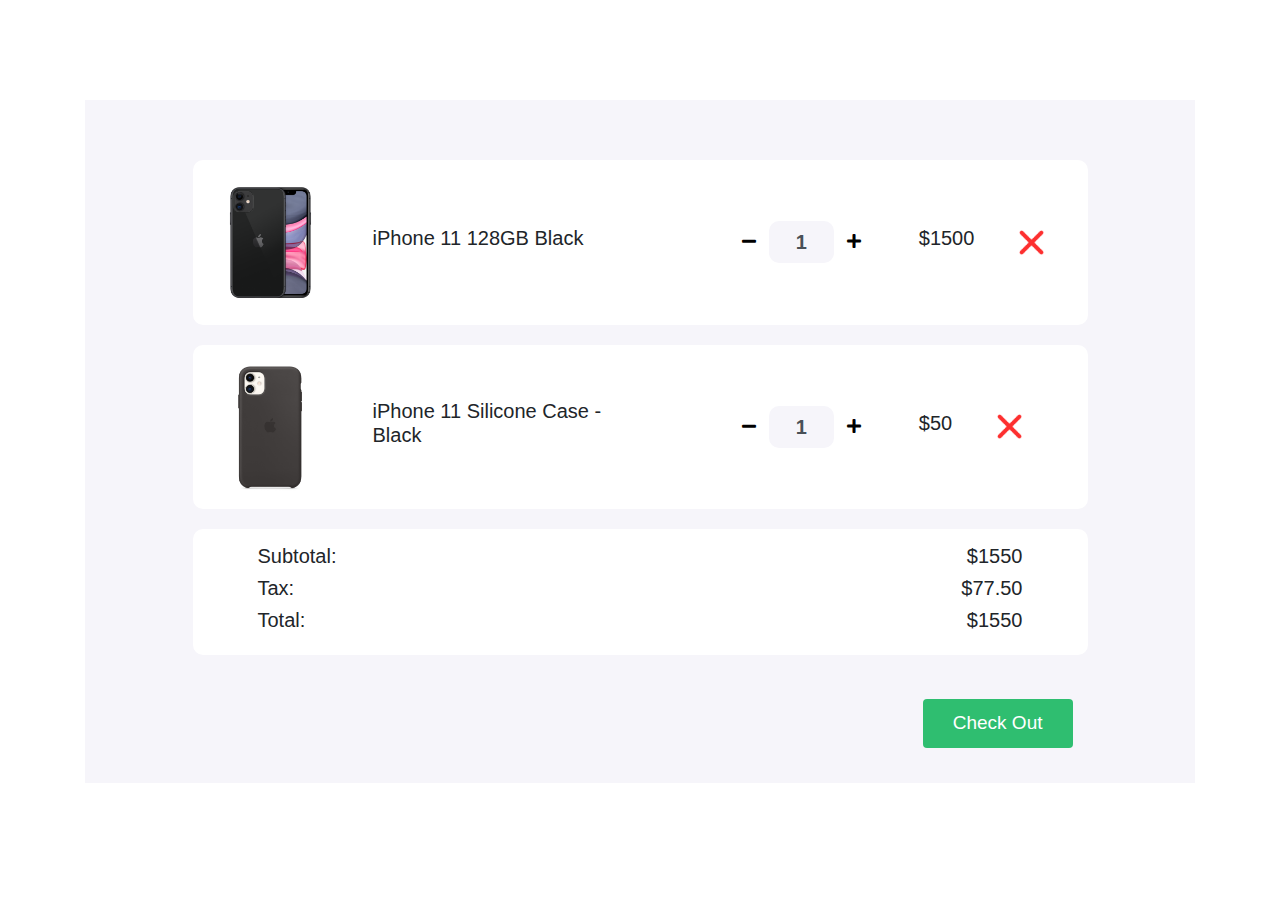
<file: index.html>
<!DOCTYPE html>
<html>

<head>
    <title>Shopping Cart</title>
    <meta charset="utf-8">
    <meta name="viewport" content="width=device-width, initial-scale=1">
    <link rel="stylesheet" href="https://maxcdn.bootstrapcdn.com/bootstrap/4.0.0/css/bootstrap.min.css">
    <link href="https://cdnjs.cloudflare.com/ajax/libs/font-awesome/5.11.2/css/all.css" rel="stylesheet" />
    <link href="style.css" rel="stylesheet">
</head>

<body>

    <section>
        <div class="container">
            <div class="cart">
                <div class="col-md-12 col-lg-10 mx-auto">
                    <div id="cart1" class="cart-item">
                        <div class="row">
                            <div class="col-md-7 center-item">
                                <img src="images/product-1.png" alt="">
                                <h5>iPhone 11 128GB Black</h5>
                            </div>

                            <div class="col-md-5 center-item">
                                <div class="input-group number-spinner">
                                    <button onclick="minusMobBtn()" class="btn btn-default"><i class="fas fa-minus"></i></button>
                                    <input id="mobileNumberCount" type="text" class="form-control text-center" value="1">
                                    <button onclick="plusMobBtn()" class="btn btn-default"><i class="fas fa-plus"></i></button>
                                </div>
                                <h5>$<span id="currentMobilePrice">1500</span></h5>
                                <img onclick="removeCart1()" id="removeCart1" src="images/remove.png" alt="" class="remove-item">
                            </div>
                        </div>
                    </div>

                    <div id="cart2" class="cart-item">
                        <div class="row">
                            <div class="col-md-7 center-item mx-auto">
                                <img src="images/product-2.png" alt="">
                                <h5>iPhone 11 Silicone Case - Black</h5>
                            </div>
                            <div class="col-md-5 center-item">
                                <div class="input-group number-spinner">
                                    <button onclick="minusCaseBtn()" class="btn btn-default"><i class="fas fa-minus"></i></button>
                                    <input id="caseNumberCount" type="text" class="form-control text-center" value="1">
                                    <button onclick="plusCaseBtn()" class="btn btn-default"><i class="fas fa-plus"></i></button>

                                </div>
                                <h5>$<span id="currentCasePrice">50</span></h5>
                                <img onclick="removeCart()" id="removeCart2" src="images/remove.png " alt=" " class="remove-item ">
                            </div>
                        </div>
                    </div>

                    <div class="cart-item ">
                        <div class="row ">

                            <div class="col-md-8 ">
                                <h5>Subtotal: </h5>
                                <h5>Tax:</h5>
                                <h5>Total:</h5>
                            </div>

                            <div class="col-md-4 status ">
                                <h5>$<span id="subTotal">1550</span></h5>
                                <h5>$<span id="totalTex">77.50</span></h5>
                                <h5>$<span id="total">1550</span></h5>
                            </div>
                        </div>
                    </div>
                    <div class="col-md-12 pt-4 pb-4 ">
                        <button type="button " class="btn btn-success check-out ">Check Out</button>
                    </div>
                </div>
            </div>
        </div>
    </section>
    <section>

    </section>

    <script src="main.js"></script>

</body>

</html>
</file>
<file: style.css>
body{
	background: #fff;
}
.cart{
	margin: 100px 0;
	background-color: #F6F5FA;;
	padding: 60px 0;
}
.total-price{
	padding-bottom: 15px;
}
.cart-item{
	background-color: #fff;
	border-radius: 10px;
	padding: 15px 20px;
	margin-bottom: 20px;
}
.center-item{
    display: flex;
    align-items: center;
    justify-content: flex-start;
}
.cart-item img{
	width: 115px;
}
.cart-item h5{
    padding: 0 45px;
}
.cart-item .remove-item{
	width: 25px!important;
}
.btn-default{
	background-color: #fff;
}
.cart-item .form-control{
	background-color: #F6F5FA;
	border: none;
    width: 65px;
    border-radius: 10px!important;
    font-weight: 700;
    font-size: 20px;
}
.input-group{
	width: unset;
}
.status{
	text-align: right;
}
.check-out{
    float: right;
    padding: 10px 30px;
	font-size: 19px;
	background-color: #2FBE70;
	border: none;
}
</file>
